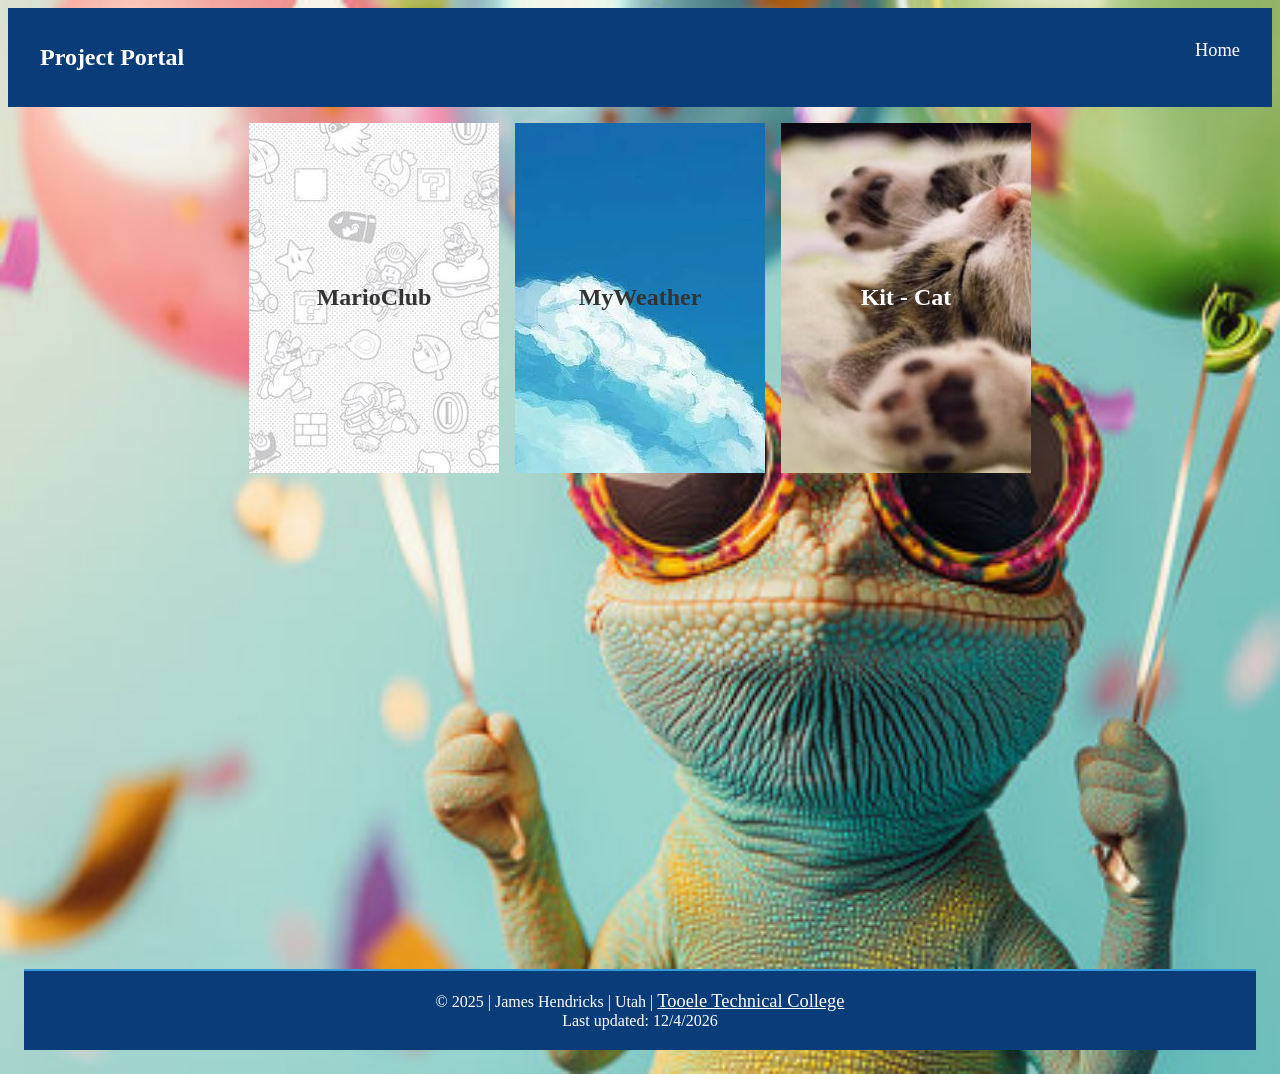
<file: project_1/index.html>
<!DOCTYPE html>
<html lang="en">
  <head>
    <meta charset="UTF-8" />
    <meta http-equiv="X-UA-Compatible" content="IE=edge" />
        <meta name="viewport" content="width=device-width", intial-scale=1.0" />
    <link rel="stylesheet" href="style.css" />
    <title>My Project Portal</title>
  </head>
  <body>
    <nav>
      <h2>Project Portal</h2>
      <ul>
        <li><a href="../index.html">Home</a></li>
      </ul>
    </nav>

    <!-- Cards container -->
    <div class="cards">
      <div class="card  card1">
        <div class="card-inner">
          <div class="card-front front1">
            <h2>MarioClub</h2>
          </div>
          <div class="card-back back1">
            <a href="https://avalonslake.github.io/Mario-Club/">Project Link</a>
          </div>
        </div>
      </div>

      <div class="card card2">
        <div class="card-inner">
          <div class="card-front front2">
            <h2>MyWeather</h2>
          </div>
          <div class="card-back back2">
            <a href="https://avalonslake.github.io/Weather-App-Project/">Project Link</a>
          </div>
        </div>
      </div>

      <div class="card card3">
        <div class="card-inner">
          <div class="card-front front3">
            <h2 style="color: white">Kit - Cat</h2>
          </div>
          <div class="card-back back3">
            <a href="https://avalonslake.github.io/CatAppWebsite/">Project Link</a>
          </div>
        </div>
      </div>
    <!-- contianer end -->

    <!-- Footer -->
    <footer class="bg-dark">
      © <span id="year">2025</span> | James Hendricks | Utah |
      <a
        id="ttechLink"
        target="_blank"
        rel="noopener noreferrer"
        href="https://tooeletech.edu/"
        >Tooele Technical College</a
      >
      <br />
      Last updated: <span id="date">6/4/2025</span>
    </footer>
    <script src="../script.js"></script>
  </body>
</html>
</file>
<file: project_1/style.css>
body {
  background-color: bisque;
  background-image: url(bkdrop.jpg);
  background-size: cover;
}

/* Nav */
nav {
  display: flex; /* 1 */
  justify-content: space-between; /* 2 */
  padding: 1rem 2rem; /* 3 */
  background: #0b3c7a; /* 4 */
}

nav ul {
  display: flex; /* 5 */
  list-style: none; /* 6 */
}

nav li {
  padding-left: 1rem; /* 7! */
}

nav a {
  text-decoration: none;
  color: #fff;
}

nav h2 {
  color: #fff;
}

/* footer */
a {
  font-size: 1.15rem;
}

header,
footer {
  border-top: 2px solid #3498db;
  background-color: #0b3c7a;
  color: white;
  text-align: center;
  padding: 1.25rem;
}

footer {
  /* position: fixed; */
  bottom: 0;
  width: 100%;
  margin-left: auto;
  margin-right: auto;
  margin-top: 30em;
}

#ttechLink {
  color: white;
}

@media screen and (max-width: 820px) {
  .cards {
    justify-content: center;
  }
}

.cards {
  display: flex;
  justify-content: center;
  align-items: flex-start;
  gap: 1rem;
  flex-wrap: wrap;
  padding: 1rem;
}

.card {
  width: 250px;
  height: 350px;
  perspective: 800px;
  border-style: none;
}

.card-inner {
  width: 100%;
  height: 100%;
  transition: transform 0.6s;
  transform-style: preserve-3d;
}

.card:hover .card-inner {
  transform: rotateY(180deg);
}

.card-front,
.card-back {
  position: absolute;
  width: 100%;
  height: 100%;
  backface-visibility: hidden;
  text-align: center;
}

.card-front {
  background-color: #e9e9e9;
  color: #333;
  display: flex;
  align-items: center;
  justify-content: center;
}

.card-back {
  background-color: #333;
  color: #fff;
  transform: rotateY(180deg);
  display: flex;
  align-items: center;
  justify-content: center;
}

/* fixing the cards positioning */

/* Card images */

.front1 {
  background-image: url(img/mario-backdrop.jpg);
}
.back1 {
  background-image: url(img/mario-backdrop-dark.png);
}

.front2 {
  background-image: url(img/sky.webp);
}
.back2 {
  background-image: url(img/sky-dark.png);
}

.front3 {
  background-image: url(img/kitten.jpeg);
  background-size: cover;
}
.back3 {
  background-image: url(img/kitten-dark.png);
  background-size: cover;
}
</file>
